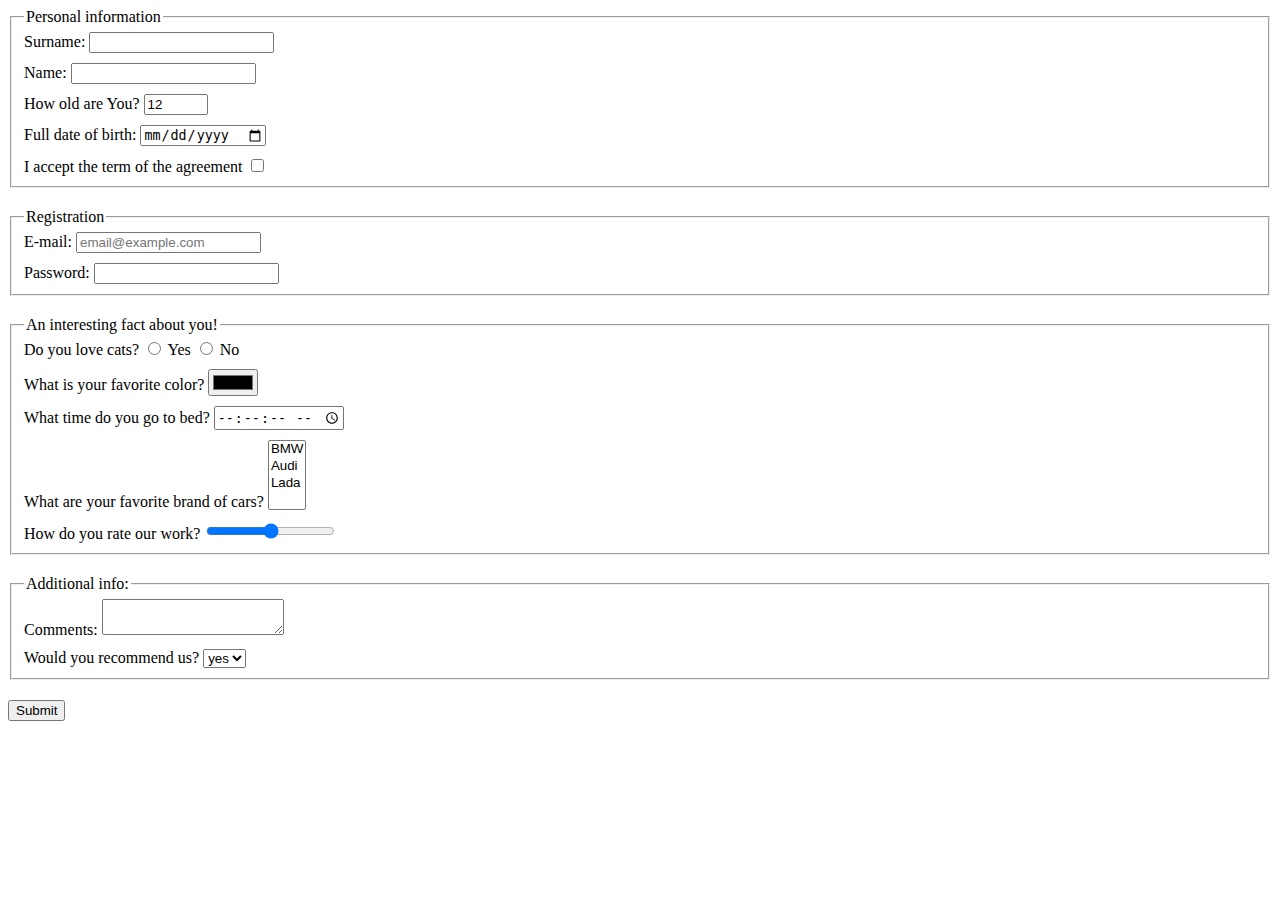
<file: index.html>
<!doctype html><html lang="en"><head><meta charset="UTF-8"><meta name="viewport" content="width=device-width, user-scalable=no, initial-scale=1.0, maximum-scale=1.0, minimum-scale=1.0"><meta http-equiv="X-UA-Compatible" content="ie=edge"><title>HTML Form</title><link rel="stylesheet" href="style.2cdc5a0b.css"></head><body> <form class="form" action="https://mate-academy-form-lesson.herokuapp.com/create-application" method="post"> <fieldset> <legend>Personal information</legend> <label class="form-field"> Surname: <input type="text" name="surname" autocomplete="off"> </label> <label class="form-field"> Name: <input type="text" name="name" required autocomplete="off"> </label> <label class="form-field"> How old are You? <input type="number" name="age" value="12" min="1" max="100"> </label> <label class="form-field"> Full date of birth: <input type="date" name="date"> </label> <label class="form-field"> I accept the term of the agreement <input type="checkbox" name="accept"> </label> </fieldset> <fieldset> <legend>Registration</legend> <label class="form-field"> E-mail: <input type="email" name="email" placeholder="email@example.com"> </label> <label class="form-field"> Password: <input type="password" name="password" required> </label> </fieldset> <fieldset> <legend>An interesting fact about you!</legend> <label class="form-field"> Do you love cats? <input id="yes" type="radio" name="cat"> <label for="yes">Yes</label> <input type="radio" id="no" name="cat"> <label for="no">No</label> </label> <label class="form-field"> What is your favorite color? <input type="color" name="color" required> </label> <label class="form-field"> What time do you go to bed? <input type="time" name="appt-time" step="2"> </label> <label class="form-field"> What are your favorite brand of cars? <select name="carBrands" multiple> <option value="BMW">BMW</option> <option value="Audi">Audi</option> <option value="Lada">Lada</option> </select> </label> <label class="form-field"> How do you rate our work? <input type="range" value="50" name="work"> </label> </fieldset> <fieldset> <legend>Additional info:</legend> <label class="form-field"> Comments: <textarea type="textarea" name="comments"></textarea> </label> <label class="form-field"> Would you recommend us? <select> <option value="yes">yes</option> <option value="no">no</option> </select> </label> </fieldset> <button type="submit">Submit</button> </form> <script type="text/javascript" src="main.5883b77c.js"></script> </body></html>
</file>
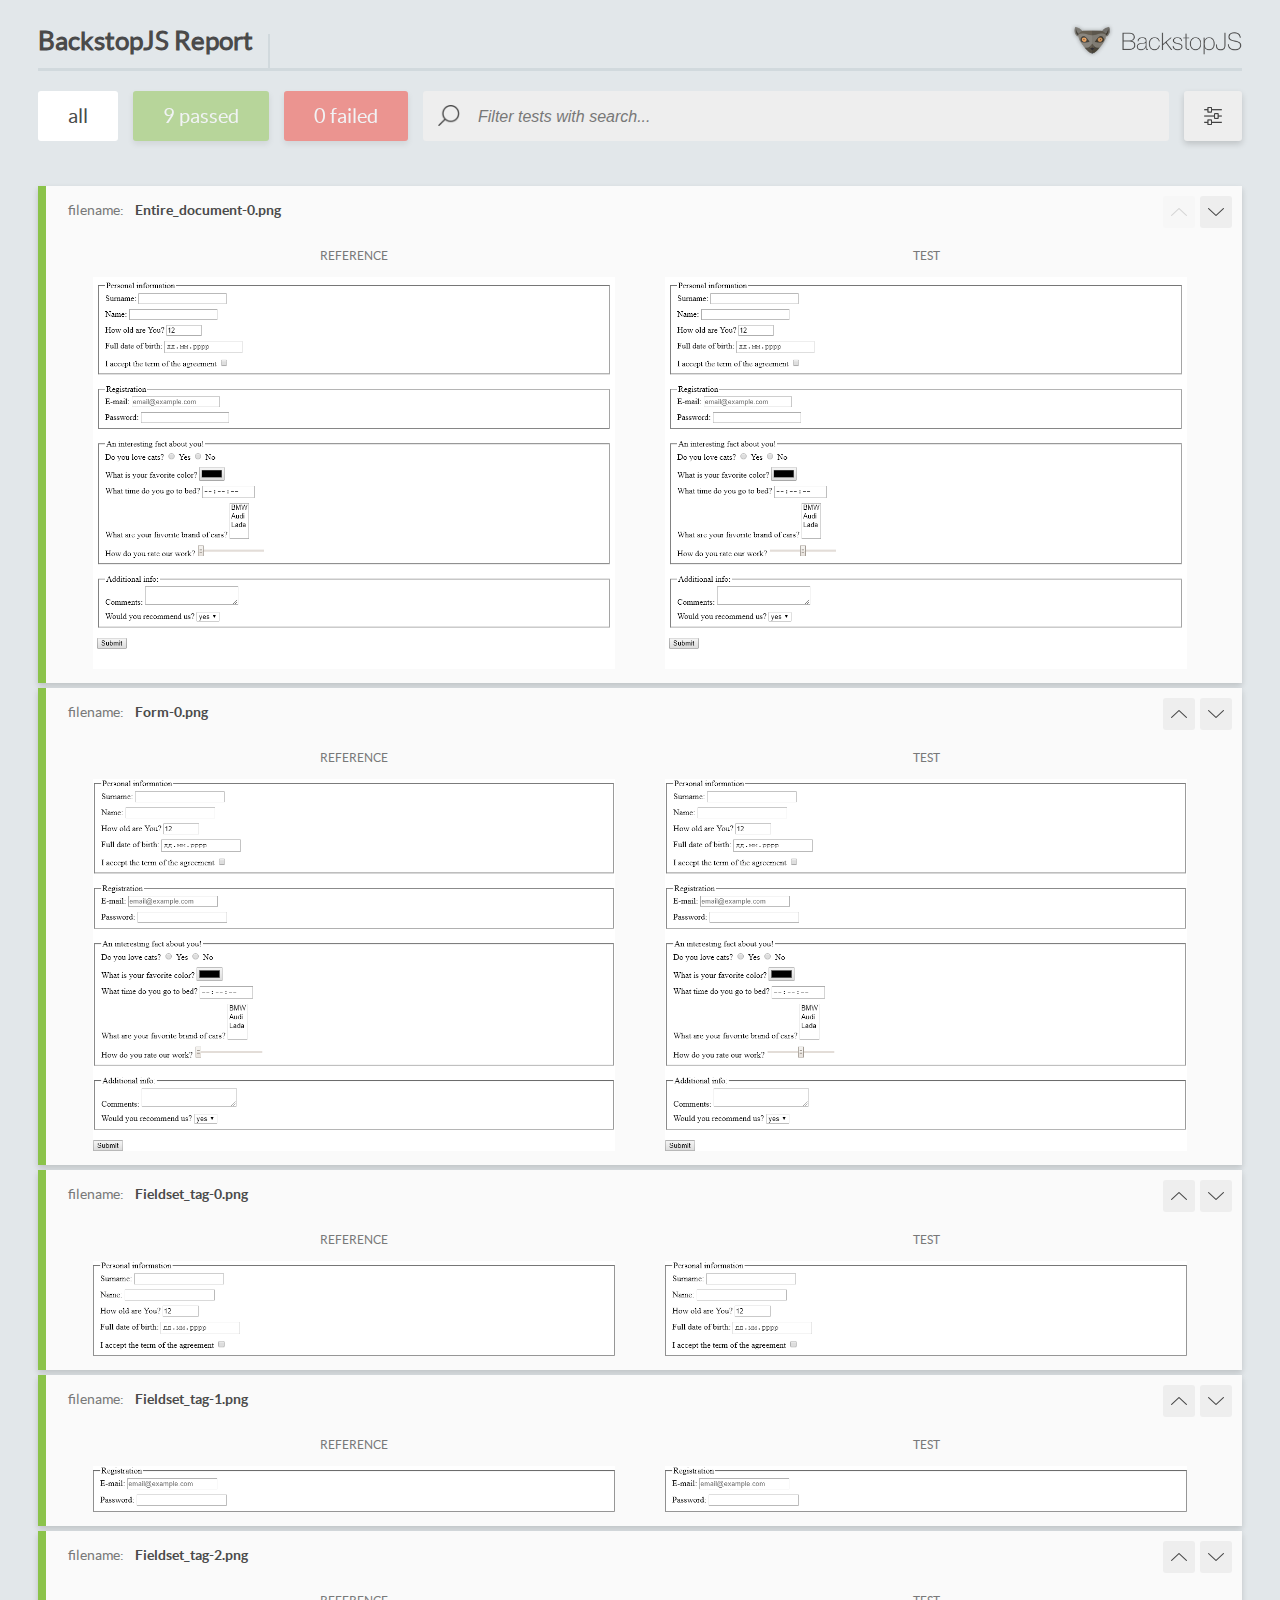
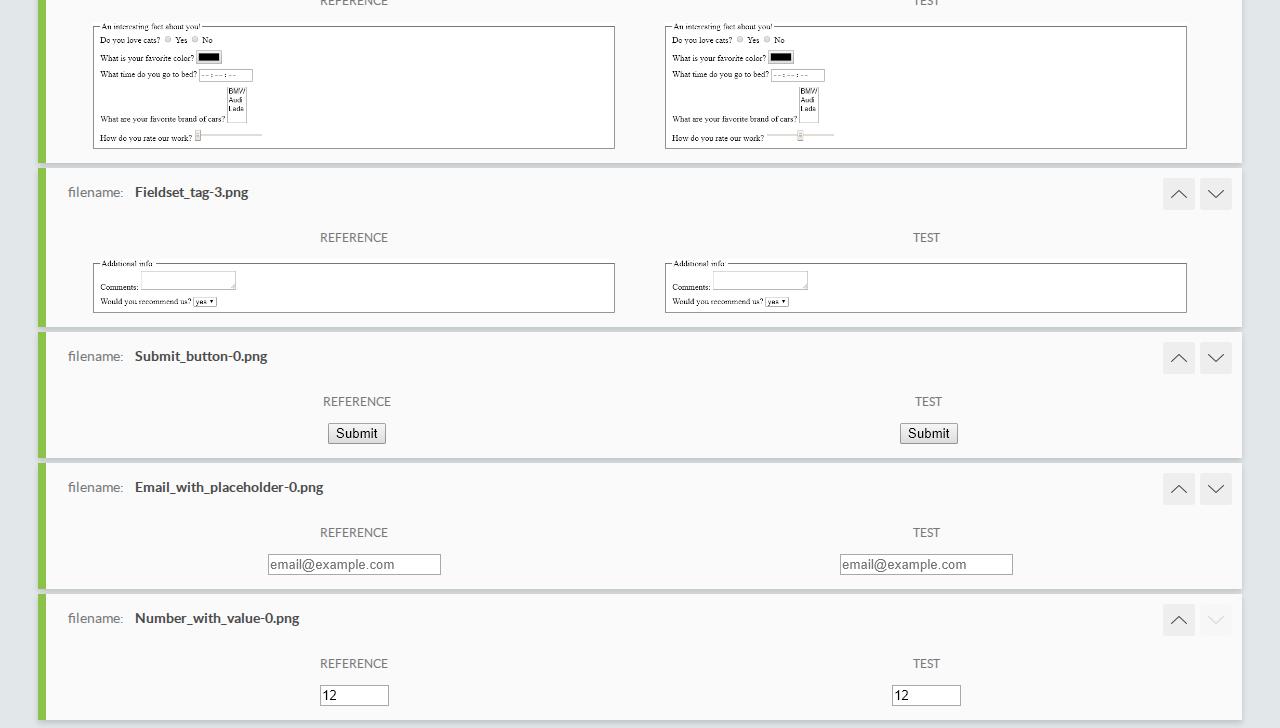
<file: report/html_report/index.html>
<!DOCTYPE html>
<html>
  <head>
    <meta charset="utf-8">
    <title>BackstopJS Report</title>

    <style>
      @font-face {
          font-family: 'latoregular';
          src: url('./assets/fonts/lato-regular-webfont.woff2') format('woff2'),
              url('./assets/fonts/lato-regular-webfont.woff') format('woff');
          font-weight: 400;
          font-style: normal;
      }
      @font-face {
          font-family: 'latobold';
          src: url('./assets/fonts/lato-bold-webfont.woff2') format('woff2'),
              url('./assets/fonts/lato-bold-webfont.woff') format('woff');
          font-weight: 700;
          font-style: normal;
      }

      .ReactModal__Body--open {
          overflow: hidden;
      }
      .ReactModal__Body--open .header {
        display: none;
      }

    </style>
  </head>
  <body style="background-color: #E2E7EA">
    <div id="root">

    </div>
    <script type="text/javascript">
      function report (report) { // eslint-disable-line no-unused-vars
        window.tests = report;
      }
    </script>
    <script type="text/javascript" src="config.js"></script>
    <script type="text/javascript" src="index_bundle.js"></script>
  </body>
</html>
</file>
<file: style.2cdc5a0b.css>
fieldset{margin-bottom:20px}.form-field,fieldset{display:block}.form-field:not(:last-child){margin-bottom:10px}
/*# sourceMappingURL=style.2cdc5a0b.css.map */
</file>
